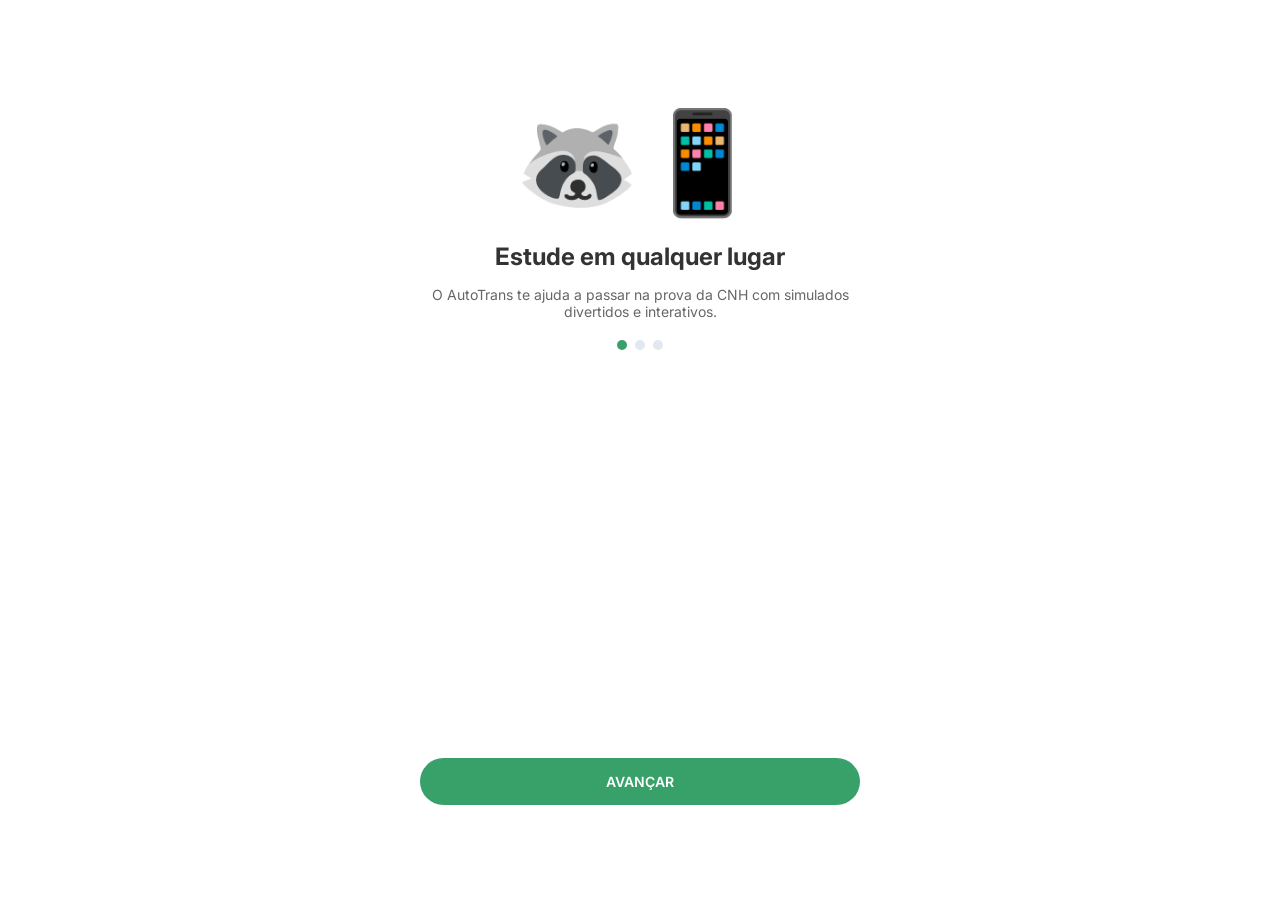
<file: Traccoon/frontend/index.html>
<!DOCTYPE html>
<html lang="pt-BR">
<head>
    <meta charset="UTF-8">
    <meta name="viewport" content="width=device-width, initial-scale=1.0">
    <title>AutoTrans</title>
    <link href="https://fonts.googleapis.com/css2?family=Inter:wght@400;600;700&display=swap" rel="stylesheet">
    <link rel="stylesheet" href="css/style.css">
</head>
<body class="body-bv">
<div class="mobile-container">

    <!-- TELA 0: ONBOARDING -->
    <div id="screen-onboarding" class="screen active">
        <div class="mascot-container" style="font-size: 100px;">🦝📱</div>
        <h2 style="margin-bottom: 15px;">Estude em qualquer lugar</h2>
        <p>O AutoTrans te ajuda a passar na prova da CNH com simulados divertidos e interativos.</p>
        <div class="dots">
            <span class="dot active-dot"></span><span class="dot"></span><span class="dot"></span>
        </div>
        <button class="btn btn-green" style="margin-top: auto;" onclick="navigateTo('screen-welcome')">Avançar</button>
    </div>

    <!-- TELA 1: BEM-VINDO -->
    <div id="screen-welcome" class="screen">
        <div class="mascot-container">🦝</div>
        <h1 class="welcome-title">Bem-vindo<br>ao AutoTrans!</h1>
        <p class="welcome-subtitle">Aprenda a dirigir de forma<br>divertida</p>
        <div class="welcome-buttons">
            <button class="btn btn-green" onclick="navigateTo('screen-register')">Começar a Aprender</button>
            <button class="btn btn-dark-green" onclick="navigateTo('screen-login')">Já Tenho Conta</button>
        </div>
    </div>

    <!-- TELA 2: CRIAR CONTA -->
    <div id="screen-register" class="screen">
        <h2 class="title-italic">Crie sua conta</h2>
        <div class="form-group"><input type="text" id="cadastro-nome" placeholder="Nome de usuário"></div>
        <div class="form-group"><input type="email" id="cadastro-email" placeholder="E-mail"></div>
        <div class="form-group"><input type="password" id="cadastro-senha" placeholder="Senha (mínimo 4 caracteres)"></div>
        <button class="btn btn-green" onclick="cadastrarUsuario()">Continuar</button>
        <p id="cadastro-mensagem" style="color:#e53e3e;"></p>
        <p class="link-text">Já tem conta? <span onclick="navigateTo('screen-login')">Faça login</span></p>
    </div>

    <!-- TELA 3: LOGIN -->
    <div id="screen-login" class="screen">
        <h2 class="title-italic">Acesse sua conta</h2>
        <div class="form-group margin-top-20">
            <input type="email" id="login-email" placeholder="E-mail">
        </div>
        <div class="form-group">
            <input type="password" id="login-senha" placeholder="Senha">
        </div>
        <button class="btn btn-green margin-top-20" onclick="entrar()">Entrar</button>
        <p id="login-mensagem" style="color:#e53e3e;"></p>
        <p class="link-text"><span onclick="navigateTo('screen-register')">Criar nova conta</span></p>
    </div>

</div>
    <script src="js/toast.js"></script>
<script src="js/api.js"></script>
<script src="js/script.js"></script>
<script src="js/auth.js"></script>
</body>
</html>
</file>
<file: Traccoon/frontend/css/style.css>
/* =============================================
   CSS ORIGINAL DO DESIGN (mantido integralmente)
   ============================================= */

:root {
    --bg-outer: #121212;
    --bg-container: #ffffff;
    --text-primary: #333333;
    --text-secondary: #666666;
    --input-bg: #e2e8f0;
    --input-text: #333333;
    --border-color: #38a169;
    --btn-green: #38a169;
    --btn-dark-green: #2f855a;
    --link-color: #d69e2e;
    --card-bg: #ffffff;
}

[data-theme="dark"] {
    --bg-outer: #000000;
    --bg-container: #1e1e1e;
    --text-primary: #f0f0f0;
    --text-secondary: #a0a0a0;
    --input-bg: #2d2d2d;
    --input-text: #ffffff;
    --border-color: #48bb78;
    --btn-green: #38a169;
    --btn-dark-green: #276749;
    --link-color: #ecc94b;
    --card-bg: #2a2a2a;
}

* { margin: 0; padding: 0; box-sizing: border-box; font-family: 'Inter', sans-serif; transition: background-color 0.3s ease, color 0.3s ease; }
body { background-color: var(--bg-outer); display: flex; justify-content: center; align-items: center; min-height: 100vh; }

.mobile-container { width: 100%; max-width: 400px; background-color: var(--bg-container); height: 100vh; overflow-y: auto; overflow-x: hidden; box-shadow: 0 0 25px rgba(0,0,0,0.4); }
@media (min-height: 700px) and (min-width: 450px) { .mobile-container { height: 844px; border-radius: 35px; } }

.screen { display: none; flex-direction: column; align-items: center; padding: 40px 25px; min-height: 100%; animation: fadeIn 0.4s ease; }
.screen.active { display: flex; }

@keyframes fadeIn { from { opacity: 0; transform: translateY(15px); } to { opacity: 1; transform: translateY(0); } }

h1, h2, h3, h4 { color: var(--text-primary); text-align: center; }
p { color: var(--text-secondary); text-align: center; font-size: 14px; margin-bottom: 20px; }
.title-italic { font-style: italic; font-weight: 700; font-size: 24px; margin: 20px 0 30px; }

.btn { width: 100%; padding: 15px; border-radius: 25px; border: none; font-weight: 600; font-size: 14px; cursor: pointer; text-transform: uppercase; margin-bottom: 15px; transition: transform 0.1s, opacity 0.2s; display: block; text-align: center; text-decoration: none; }
.btn:active { transform: scale(0.95); opacity: 0.9; }
.btn-green { background-color: var(--btn-green); color: white; }
.btn-dark-green { background-color: var(--btn-dark-green); color: white; }
.btn-card { background-color: var(--btn-green); height: 40px; width: 80%; border-radius: 20px; border: none; margin: 0 auto; display: block; color: white; font-weight: 600; cursor: pointer; transition: transform 0.1s; }
.btn-card:active { transform: scale(0.95); }

.mascot-container { display: flex; justify-content: center; align-items: center; font-size: 80px; margin: 20px 0; }
.mascot-circle { border: 3px solid var(--border-color); border-radius: 50%; width: 140px; height: 140px; overflow: hidden; padding: 10px; }
.form-group { width: 100%; margin-bottom: 15px; }
input { width: 100%; padding: 15px; border: 1px solid transparent; background-color: var(--input-bg); color: var(--input-text); border-radius: 25px; font-size: 14px; outline: none; }
.link-text span { color: var(--link-color); font-weight: 600; cursor: pointer; }

.welcome-title { font-size: 36px; font-weight: 800; text-align: center; line-height: 1.2; margin-bottom: 10px; }
.welcome-subtitle { font-size: 16px; text-align: center; margin-bottom: 40px; }
.welcome-buttons { width: 100%; display: flex; flex-direction: column; gap: 4px; margin-top: auto; }

.social-login { margin: 10px 0; text-align: center; }
.social-text { font-size: 12px; color: var(--text-secondary); margin-bottom: 10px; }
.social-icons { display: flex; gap: 15px; justify-content: center; }
.icon-google, .icon-facebook { width: 40px; height: 40px; border-radius: 50%; background-color: var(--input-bg); display: flex; align-items: center; justify-content: center; font-weight: 700; cursor: pointer; color: var(--text-primary); }

.dots { display: flex; gap: 8px; margin-bottom: 30px; }
.dot { width: 10px; height: 10px; background-color: var(--input-bg); border-radius: 50%; transition: background-color 0.3s; }
.active-dot { background-color: var(--btn-green); }

.dashboard-subtitle { font-size: 12px; color: var(--text-secondary); }
.dashboard-title { font-size: 24px; font-weight: 700; }
.streak-badge { background-color: rgba(229, 62, 62, 0.1); color: #e53e3e; padding: 5px 12px; border-radius: 15px; font-weight: bold; font-size: 12px; border: 1px solid #e53e3e; }
.card { border: 1px solid var(--border-color); border-radius: 20px; padding: 20px; width: 100%; text-align: center; background-color: transparent; }
.quick-menu { display: flex; gap: 10px; width: 100%; justify-content: space-between; margin-top: 10px; }
.menu-btn { flex: 1; padding: 12px 5px; background-color: var(--input-bg); color: var(--text-primary); border: none; border-radius: 12px; font-weight: 600; font-size: 12px; cursor: pointer; transition: transform 0.1s; }
.menu-btn:active { transform: scale(0.92); background-color: var(--btn-green); color: white; }

.trail-card { width: 100%; background-color: var(--card-bg); border: 1px solid var(--border-color); border-radius: 15px; padding: 15px; margin-bottom: 15px; cursor: pointer; transition: transform 0.1s; }
.trail-card:active { transform: scale(0.98); }
.trail-info { display: flex; justify-content: space-between; margin-bottom: 10px; }
.trail-info h4 { font-size: 14px; margin: 0; text-align: left; color: var(--text-primary); }
.trail-info p { font-size: 12px; margin: 0; color: var(--btn-green); font-weight: bold; }
.progress-bg { width: 100%; height: 8px; background-color: var(--input-bg); border-radius: 4px; overflow: hidden; }
.progress-fill { height: 100%; background-color: var(--btn-green); transition: width 1s cubic-bezier(0.4, 0, 0.2, 1); }

.quiz-header { width: 100%; display: flex; justify-content: space-between; margin-bottom: 30px; font-size: 14px; }
.question-box { width: 100%; margin-bottom: 30px; }
.quiz-option { width: 100%; padding: 15px; background-color: var(--input-bg); color: var(--text-primary); border: 2px solid transparent; border-radius: 15px; font-size: 14px; text-align: left; margin-bottom: 10px; cursor: pointer; font-weight: 600; transition: transform 0.1s, background-color 0.2s; }
.quiz-option:active { transform: scale(0.98); }
.quiz-option.selected { border-color: var(--btn-green); background-color: rgba(56, 161, 105, 0.1); }
.quiz-option.error { border-color: #e53e3e; background-color: rgba(229, 62, 62, 0.1); animation: shake 0.4s; }

@keyframes shake {
    0% { transform: translateX(0); } 25% { transform: translateX(-5px); }
    50% { transform: translateX(5px); } 75% { transform: translateX(-5px); }
    100% { transform: translateX(0); }
}

.result-stats { display: flex; gap: 20px; margin: 30px 0; }
.stat-box { background-color: var(--input-bg); padding: 20px; border-radius: 15px; text-align: center; width: 100px; }
.stat-value { display: block; font-size: 24px; font-weight: bold; color: var(--btn-green); margin-bottom: 5px; }
.stat-label { font-size: 12px; color: var(--text-primary); }

.confetti { position: absolute; top: -10px; width: 10px; height: 10px; opacity: 0.8; animation: fall linear forwards; z-index: 1; }
@keyframes fall { to { transform: translateY(100vh) rotate(360deg); } }

.ranking-list { width: 100%; display: flex; flex-direction: column; gap: 10px; margin-top: 20px; }
.ranking-item { display: flex; justify-content: space-between; align-items: center; padding: 15px; background-color: var(--card-bg); border-radius: 10px; font-weight: 600; font-size: 14px; color: var(--text-primary); border: 1px solid var(--input-bg); }
.ranking-item.gold { border-color: #ffd700; background-color: rgba(255, 215, 0, 0.1); }
.ranking-item.silver { border-color: #c0c0c0; background-color: rgba(192, 192, 192, 0.1); }
.ranking-item.bronze { border-color: #cd7f32; background-color: rgba(205, 127, 50, 0.1); }
.rank-pos { font-weight: bold; width: 30px; }
.rank-xp { color: var(--btn-green); font-size: 12px; }

.flashcard-scene { width: 100%; height: 350px; perspective: 1000px; cursor: pointer; margin-top: 20px; }
.flashcard-inner { width: 100%; height: 100%; position: relative; transition: transform 0.6s cubic-bezier(0.4, 0.2, 0.2, 1); transform-style: preserve-3d; }
.flashcard-scene.flipped .flashcard-inner { transform: rotateY(180deg); }
.flashcard-face { position: absolute; width: 100%; height: 100%; backface-visibility: hidden; display: flex; flex-direction: column; justify-content: center; align-items: center; border-radius: 20px; box-shadow: 0 5px 15px rgba(0,0,0,0.1); padding: 20px; text-align: center; }
.flashcard-front { background-color: #fbd38d; border: 2px solid #ed8936; }
.flashcard-back { background-color: var(--btn-green); transform: rotateY(180deg); border: 2px solid #2f855a; }

.config-box { width: 100%; background-color: var(--card-bg); border-radius: 15px; padding: 20px; margin-top: 20px; border: 1px solid var(--input-bg); margin-bottom: 40px; }
.config-item { display: flex; justify-content: space-between; align-items: center; }
.switch { position: relative; display: inline-block; width: 50px; height: 28px; }
.switch input { opacity: 0; width: 0; height: 0; }
.slider { position: absolute; cursor: pointer; top: 0; left: 0; right: 0; bottom: 0; background-color: #ccc; transition: .4s; }
.slider:before { position: absolute; content: ""; height: 20px; width: 20px; left: 4px; bottom: 4px; background-color: white; transition: .4s; }
input:checked + .slider { background-color: var(--btn-green); }
input:checked + .slider:before { transform: translateX(22px); }
.slider.round { border-radius: 34px; }
.slider.round:before { border-radius: 50%; }

.margin-bottom-20 { margin-bottom: 20px; }
.margin-top-20 { margin-top: 20px; }

/* =============================================
   ADIÇÕES PARA O LAYOUT FLASK
   (sidebar, desktop e mobile)
   ============================================= */

/* --- Sidebar (oculta por padrão) --- */
.sidebar {
    display: none;
    flex-direction: column;
    position: fixed;
    left: 0; top: 0;
    width: 200px;
    height: 100vh;
    background-color: var(--btn-dark-green);
    padding: 28px 16px;
    gap: 6px;
    z-index: 25;
}

.sidebar-logo {
    color: white; font-weight: 800; font-size: 1.1rem;
    text-decoration: none; margin-bottom: 20px;
    display: block; text-align: center;
}

.sidebar-link {
    display: block; color: rgba(255,255,255,0.85);
    text-decoration: none; padding: 10px 14px;
    border-radius: 12px; font-weight: 600; font-size: 13px;
}
.sidebar-link:hover { background: rgba(255,255,255,0.15); color: white; }

.sidebar-footer {
    margin-top: auto; padding-top: 16px;
    border-top: 1px solid rgba(255,255,255,0.2);
    display: flex; flex-direction: column; gap: 10px;
}

.sidebar-theme-row {
    display: flex; justify-content: space-between; align-items: center;
    color: rgba(255,255,255,0.8); font-size: 12px; padding: 2px 4px;
}

.sidebar-sair {
    display: block; color: rgba(255,160,160,0.9);
    text-decoration: none; font-size: 12px; font-weight: 600;
    padding: 8px 14px; border-radius: 10px; text-align: center;
}
.sidebar-sair:hover { background: rgba(255,80,80,0.15); }

/* --- Hamburger (só mobile) --- */
.menu-toggle { display: none; }

.hamburger {
    display: none; position: fixed;
    top: 14px; left: 14px; z-index: 30;
    width: 42px; height: 42px;
    background: var(--bg-container); border-radius: 12px;
    box-shadow: 0 2px 8px rgba(0,0,0,0.2);
    cursor: pointer; padding: 10px;
    flex-direction: column; justify-content: center; gap: 5px;
}
.hamburger span { display: block; height: 3px; background: var(--btn-dark-green); border-radius: 2px; }

.sidebar-overlay {
    display: none; position: fixed;
    inset: 0; background: rgba(0,0,0,0.4); z-index: 20;
}

/* --- Desktop (≥ 769px): sidebar visível, container expande --- */
@media (min-width: 769px) {
    body.app-body {
        justify-content: flex-start;
        align-items: flex-start;
    }
    body.app-body .sidebar { display: flex; }
    body.app-body .mobile-container {
        max-width: none;
        margin-left: 200px;
        width: calc(100% - 200px);
        height: auto;
        min-height: 100vh;
        border-radius: 0;
        box-shadow: none;
    }
    body.app-body .screen { padding: 40px 50px; }
}

/* --- Mobile (≤ 768px): hamburger toggle --- */
@media (max-width: 768px) {
    body.app-body .sidebar { left: -220px; transition: left 0.25s ease; }
    .menu-toggle:checked ~ .sidebar { left: 0; }
    .menu-toggle:checked ~ .sidebar-overlay { display: block; }
    body.app-body .hamburger { display: flex; }
}

/* --- Desktop: bem_vindo sem phone mockup --- */
@media (min-width: 769px) {
    body.body-bv .mobile-container {
        max-width: none;
        border-radius: 0;
        box-shadow: none;
        height: auto;
        min-height: 100vh;
    }
    body.body-bv .screen {
        padding: 80px 40px;
        max-width: 520px;
        margin: 0 auto;
        min-height: 100vh;
    }
}

/* --- Telas de administração (CRUD): formulário + tabela --- */
.conteudo-pagina {
    width: 100%;
    padding: 10px 25px 40px;
}
.conteudo-pagina table {
    width: 100%;
    border-collapse: collapse;
    margin-top: 10px;
}
.conteudo-pagina th,
.conteudo-pagina td {
    padding: 10px 8px;
    color: var(--text-primary);
    text-align: left;
    border-bottom: 1px solid var(--input-bg);
    font-size: 13px;
}
.conteudo-pagina th { font-weight: 700; }
.conteudo-pagina .form-grupo { margin-bottom: 14px; }
.conteudo-pagina label {
    display: block; font-weight: 600; color: var(--text-primary); margin-bottom: 4px;
}
.conteudo-pagina select,
.conteudo-pagina textarea {
    width: 100%; padding: 12px; border: 1px solid transparent;
    background-color: var(--input-bg); color: var(--input-text);
    border-radius: 15px; font-size: 14px; outline: none; font-family: 'Inter', sans-serif;
}
.conteudo-pagina p#mensagem { text-align: left; font-weight: 600; }
.conteudo-pagina a { color: var(--link-color); text-decoration: underline; cursor: pointer; }

/* Alvo de toque maior para os links Editar/Excluir dentro da tabela —
   14px de fonte com padding em volta dá uma área de toque mais confortável
   em tela de celular do que o texto sublinhado sozinho. */
.conteudo-pagina td a {
    display: inline-block;
    padding: 6px 4px;
    margin: -6px -4px;
}

/* Envolve toda <table> de administração: em telas estreitas, a tabela
   rola na horizontal em vez de espremer colunas ou estourar o layout. */
.tabela-responsiva {
    width: 100%;
    overflow-x: auto;
    -webkit-overflow-scrolling: touch;
}
.tabela-responsiva table { min-width: 480px; }

/* --- Paginação (admin) --- */
.paginacao {
    display: flex;
    align-items: center;
    justify-content: center;
    gap: 10px;
    margin-top: 18px;
    flex-wrap: wrap;
}
.paginacao button {
    min-width: 40px;
    min-height: 40px;
    padding: 8px 14px;
    border: none;
    border-radius: 12px;
    background-color: var(--btn-dark-green);
    color: #fff;
    font-weight: 700;
    font-size: 14px;
    cursor: pointer;
}
.paginacao button:disabled {
    opacity: 0.4;
    cursor: not-allowed;
}
.paginacao .paginacao-info {
    font-size: 13px;
    color: var(--text-primary);
    font-weight: 600;
    white-space: nowrap;
}

/* --- Notificações toast --- */
#toast-container {
    position: fixed;
    top: 16px;
    left: 50%;
    transform: translateX(-50%);
    z-index: 999;
    display: flex;
    flex-direction: column;
    gap: 10px;
    width: min(92vw, 360px);
    pointer-events: none;
}
.toast {
    pointer-events: auto;
    display: flex;
    align-items: flex-start;
    gap: 10px;
    padding: 12px 14px;
    border-radius: 14px;
    background-color: var(--bg-container);
    box-shadow: 0 6px 20px rgba(0,0,0,0.25);
    animation: toast-entrar 0.2s ease-out;
    border-left: 5px solid var(--btn-dark-green);
}
.toast-sucesso { border-left-color: #2e7d32; }
.toast-erro { border-left-color: #c62828; }
.toast-aviso { border-left-color: #f9a825; }
.toast-info { border-left-color: #1565c0; }
.toast-icone {
    flex-shrink: 0;
    width: 22px; height: 22px;
    border-radius: 50%;
    display: flex; align-items: center; justify-content: center;
    font-size: 13px; font-weight: 700; color: #fff;
    background-color: var(--btn-dark-green);
}
.toast-sucesso .toast-icone { background-color: #2e7d32; }
.toast-erro .toast-icone { background-color: #c62828; }
.toast-aviso .toast-icone { background-color: #f9a825; }
.toast-info .toast-icone { background-color: #1565c0; }
.toast-texto {
    flex: 1;
    font-size: 13px;
    line-height: 1.4;
    color: var(--text-primary);
}
.toast-fechar {
    background: none; border: none; cursor: pointer;
    font-size: 18px; line-height: 1; color: var(--text-primary);
    opacity: 0.6; padding: 0 2px;
    min-width: 24px; min-height: 24px;
}
.toast-fechar:hover { opacity: 1; }
.toast-saindo { animation: toast-sair 0.25s ease-in forwards; }
@keyframes toast-entrar {
    from { opacity: 0; transform: translateY(-10px); }
    to { opacity: 1; transform: translateY(0); }
}
@keyframes toast-sair {
    from { opacity: 1; transform: translateY(0); }
    to { opacity: 0; transform: translateY(-10px); }
}

/* --- Telas bem pequenas de celular (largura ≤ 380px) ---
   Reduz paddings e fontes um pouco mais pra caber com folga em
   aparelhos mais simples, sem perder o tamanho mínimo de toque dos
   botões (o .btn já usa padding generoso, então só ajustamos o que
   sobra: espaçamento das telas e da tabela). */
@media (max-width: 380px) {
    body.app-body .screen,
    body.body-bv .screen { padding: 24px 16px; }
    .conteudo-pagina { padding: 10px 14px 30px; }
    .conteudo-pagina th,
    .conteudo-pagina td { padding: 8px 5px; font-size: 12px; }
    #toast-container { width: 94vw; top: 10px; }
    .paginacao button { padding: 8px 10px; font-size: 13px; }
}
</file>
